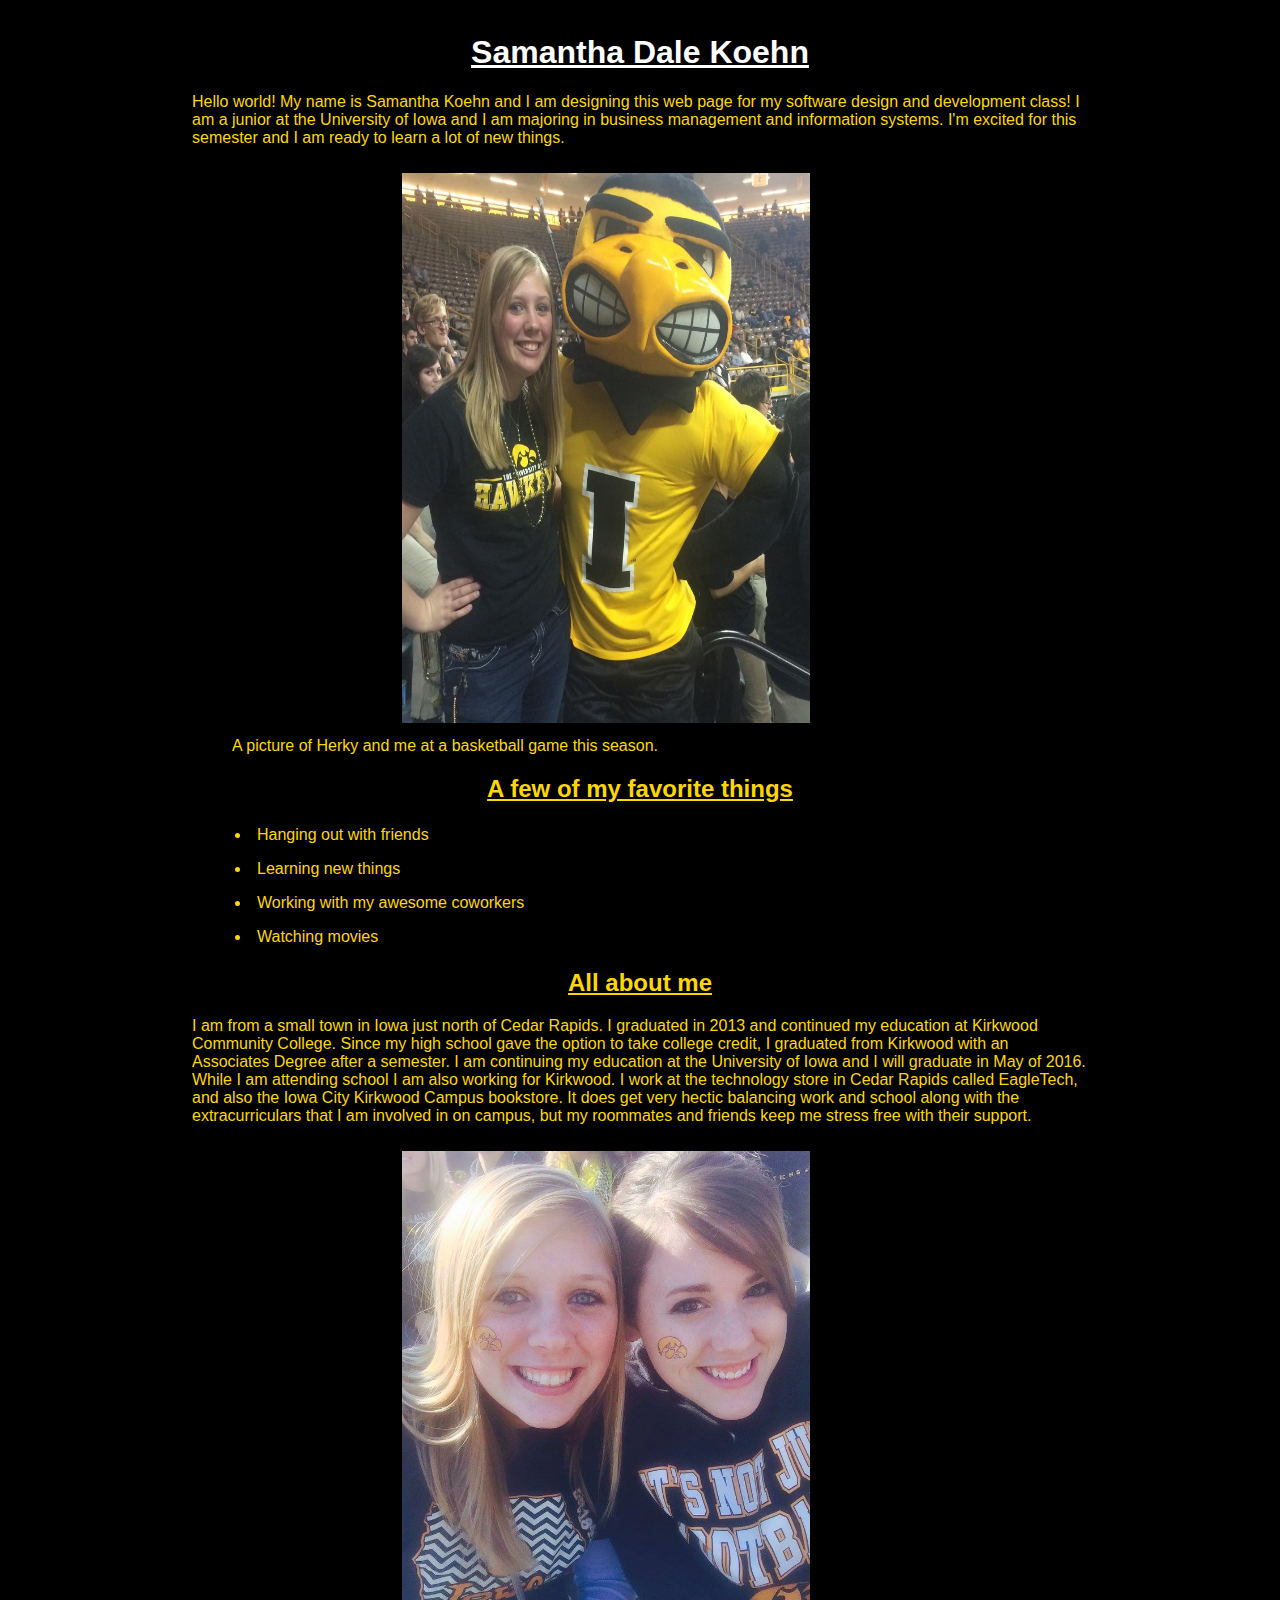
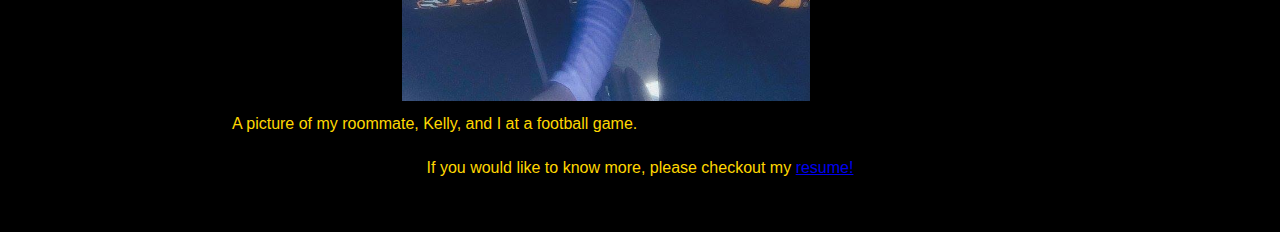
<file: index.html>
<!DOCTYPE html>
<html lang="en">
<head>
	<meta charset="utf-8">
	<title>Homework 2</title>
	<link rel="stylesheet" type="text/css" href="style.css"/>
</head>

<body>

<h1>Samantha Dale Koehn</h1> 
<p>
	Hello world! My name is Samantha Koehn and I am designing this web page for my software design
	and development class! I am a junior at the University of Iowa and I am majoring in business
	management and information systems. I'm excited for this semester and I am ready to learn
	a lot of new things. </p>
	 <figure> <img src="HerkyandMe.jpg" alt="A picture of Herky and me at a basketball game." height="550" width="550">
	 <figcaption> A picture of Herky and me at a basketball game this season.</figcaption>
	 </figure>

<h2>A few of my favorite things</h2><ul>
<li> Hanging out with friends </li>
<li> Learning new things</li>
<li> Working with my awesome coworkers </li>
<li> Watching movies </li></ul>


<h2>All about me</h2>
	<p>I am from a small town in Iowa just north of Cedar Rapids. I graduated in 2013 and 
	continued my education at Kirkwood Community College. Since my high school gave the option
	to take college credit, I graduated from Kirkwood with an Associates Degree after a semester.
	I am continuing my education at the University of Iowa and I will graduate in May of 2016.
	While I am attending school I am also working for Kirkwood. I work at the technology store in 
	Cedar Rapids called EagleTech, and also the Iowa City Kirkwood Campus bookstore. 
	It does get very hectic balancing work and school along with the extracurriculars that
	I am involved in on campus, but my roommates and friends keep me stress free with their support. </p>
	<figure>
		<img src="KellyandMe.jpg" alt="A picture of my roomate Kelly and I" height="550" width="550">
		<figcaption>A picture of my roommate, Kelly, and I at a football game.</figcaption>
	</figure>


<footer>
<nav>
If you would like to know more, please checkout my
<a href="Resume.html">resume!</a></nav>
</footer>

</body>

</html>
</file>
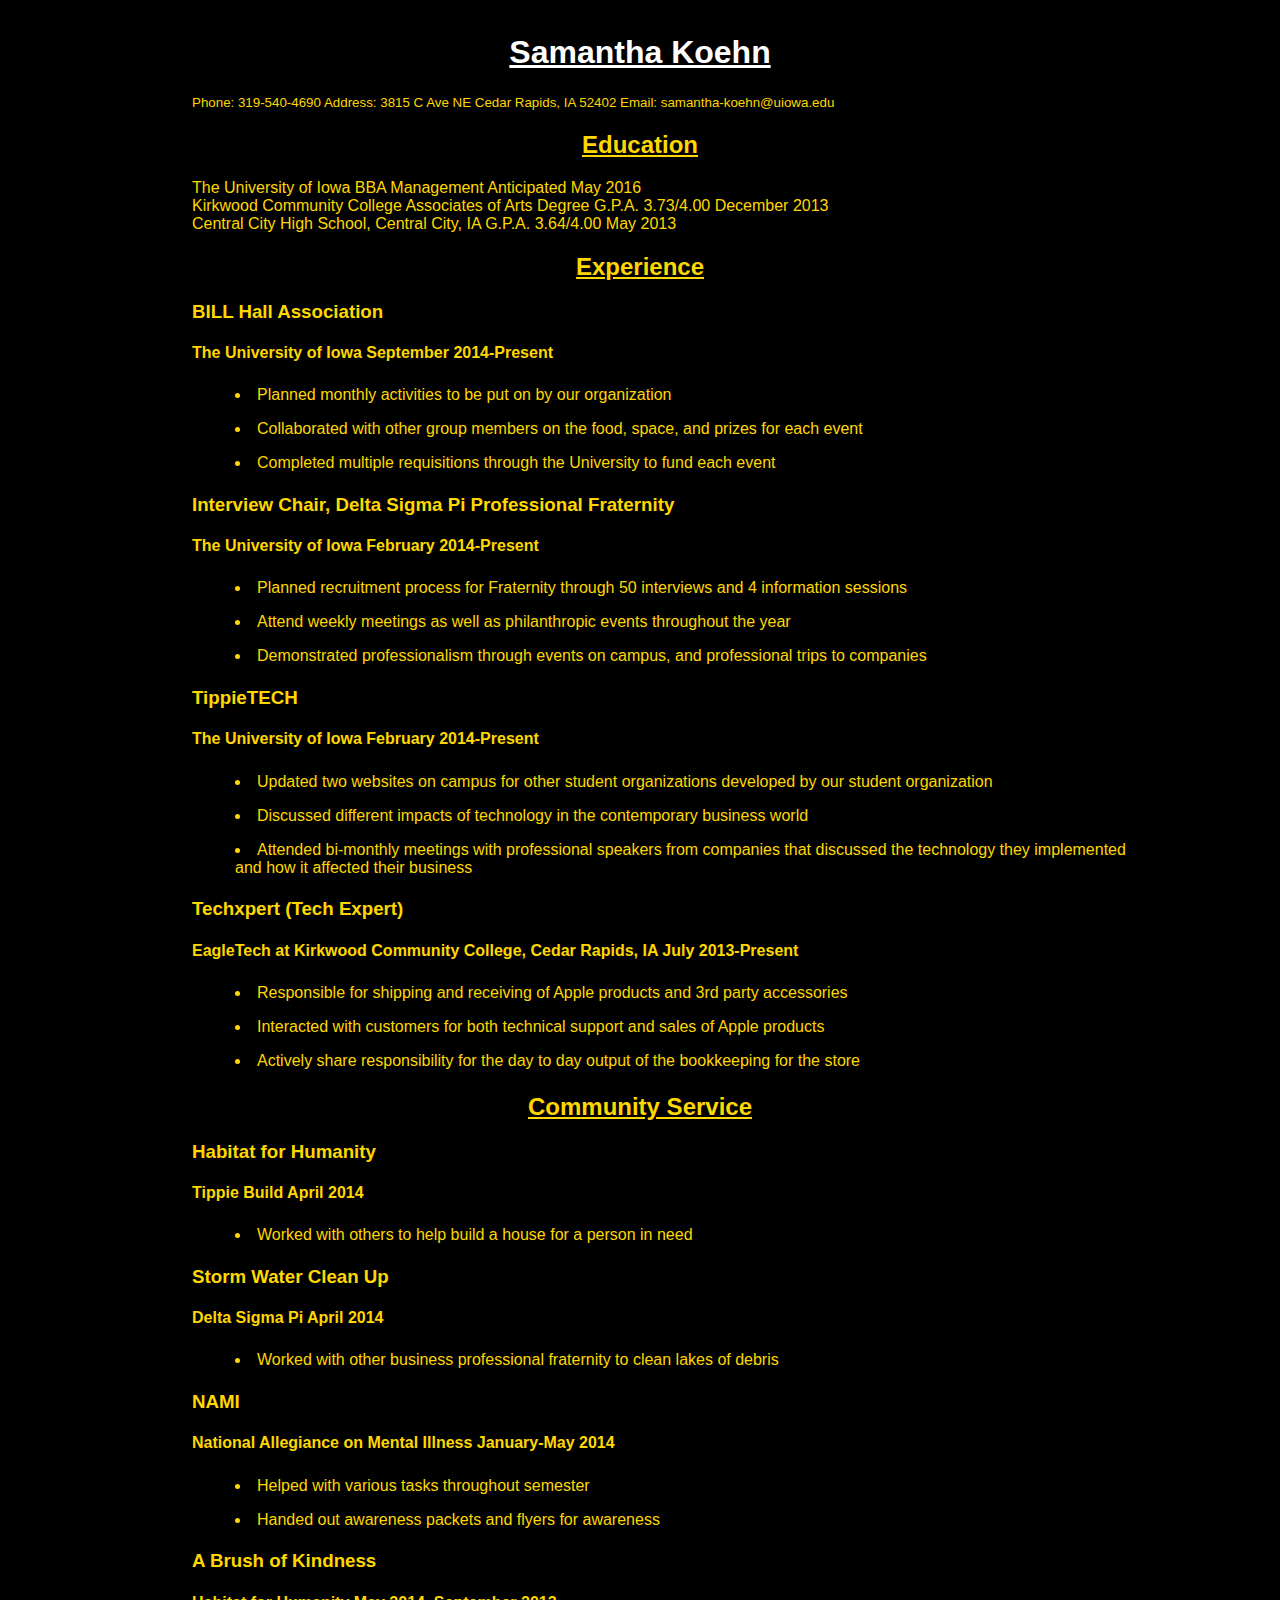
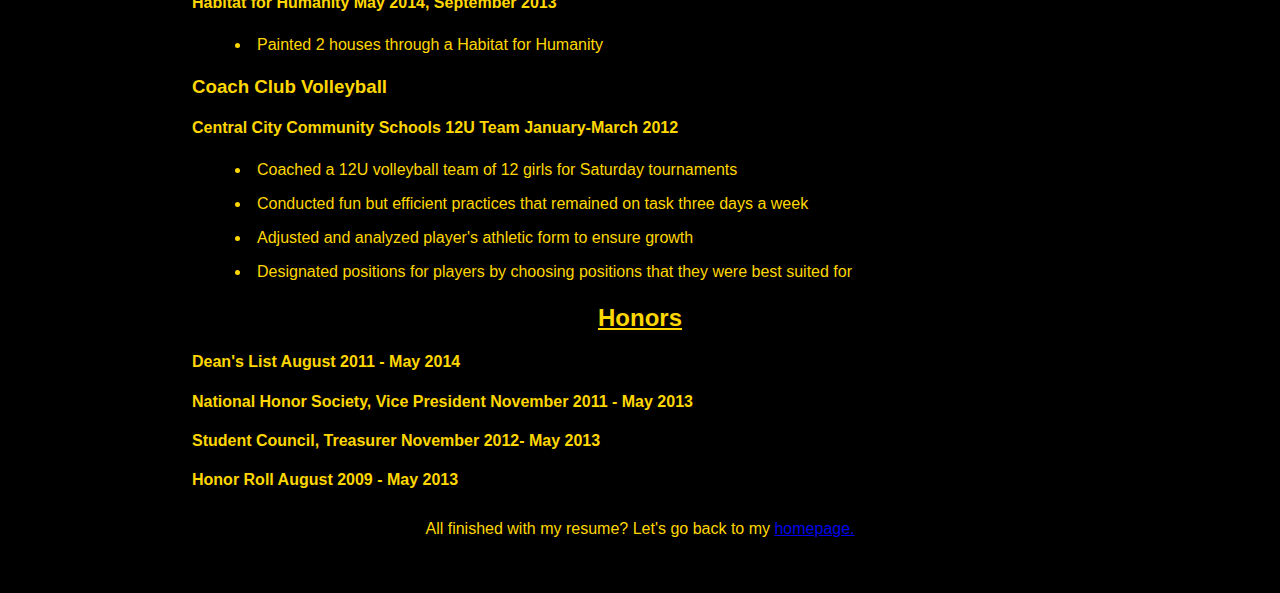
<file: Resume.html>
<!DOCTYPE html>
<html lang="en">

<head>
	<meta charset="utf-8">
	<title>Resume</title>
	<link rel="stylesheet"type="text/css"href="style.css"/>
</head>

<body>

<h1>Samantha Koehn</h1>
<small>
Phone: 319-540-4690 Address: 3815 C Ave NE Cedar Rapids, IA 52402 Email: samantha-koehn@uiowa.edu</small>
<h2>
Education</h2>
<p>
The University of Iowa BBA Management						            Anticipated May 2016<br>
Kirkwood Community College Associates of Arts Degree	                                                       G.P.A. 3.73/4.00    December 2013<br>
Central City High School, Central City, IA 					       G.P.A. 3.64/4.00             May 2013<br>

<h2>Experience</h2>

<h3>BILL Hall Association</h3><h4>The University of Iowa 		                                            September 2014-Present </h4>
 <ul><li>Planned monthly activities to be put on by our organization</li>
 <li>Collaborated with other group members on the food, space, and prizes for each event</li>
<li>Completed multiple requisitions through the University to fund each event</li></ul>

<h3>Interview Chair, Delta Sigma Pi Professional Fraternity</h3><h4>The University of Iowa      February 2014-Present</h4>
<ul><li>Planned recruitment process for Fraternity through 50 interviews and 4 information sessions</li>
<li>Attend weekly meetings as well as philanthropic events throughout the year</li>
<li>Demonstrated professionalism through events on campus, and professional trips to companies</li></ul>

<h3>TippieTECH</h3><h4>The University of Iowa                                                                            February 2014-Present</h4>
<ul><li>Updated two websites on campus for other student organizations developed by our student organization</li>
<li>Discussed different impacts of technology in the contemporary business world</li>
<li>Attended bi-monthly meetings with professional speakers from companies that discussed the technology they implemented and how it affected their business</li></ul>

<h3>Techxpert (Tech Expert)</h3><h4>EagleTech at Kirkwood Community College, Cedar Rapids, IA  July 2013-Present</h4><ul>
	<li>Responsible for shipping and receiving of Apple products and 3rd party accessories</li>
	<li>Interacted with customers for both technical support and sales of Apple products</li>
	<li>Actively share responsibility for the day to day output of the bookkeeping for the store</li></ul>

<h2>Community Service</h2>
<h3>Habitat for Humanity</h3><h4>Tippie Build									      April 2014</h4>
<ul><li>Worked with others to help build a house for a person in need</li></ul>
<h3>Storm Water Clean Up</h3><h4>Delta Sigma Pi							                  April 2014</h4>
<ul><li>Worked with other business professional fraternity to clean lakes of debris</li></ul>
<h3>NAMI</h3><h4> National Allegiance on Mental Illness                          				     January-May 2014</h4>
 	<ul><li>Helped with various tasks throughout semester</li>
	<li>Handed out awareness packets and flyers for awareness</li></ul>
<h3>A Brush of Kindness</h3><h4>Habitat for Humanity			                                       May 2014, September 2013</h4>
	<ul><li>Painted 2 houses through a Habitat for Humanity</li></ul>
<h3>Coach Club Volleyball</h3><h4> Central City Community Schools 12U Team						                          January-March 2012</h4>
	<ul><li>Coached a 12U volleyball team of 12 girls for Saturday tournaments</li>
	<li>Conducted fun but efficient practices that remained on task three days a week</li>
	<li>Adjusted and analyzed player's athletic form to ensure growth</li>
	<li>Designated positions for players by choosing positions that they were best suited for</li></ul>

<h2>Honors</h2>
<h4>Dean's List						                                           August 2011 - May 2014</h4>
<h4>National Honor Society, Vice President 					              November 2011 - May 2013</h4>
<h4>Student Council, Treasurer					                                       November 2012- May 2013</h4>
<h4>Honor Roll								                               August 2009 - May 2013</h4>




<footer>
All finished with my resume? Let's go back to my 
<a href="index.html">homepage.</a>
</footer>

</body>

</html>
</file>
<file: style.css>
body {
	font-family:Arial, Helvetica, sans-serif;
	background-color: black;
	color: gold;
	display: block;
  margin: 10px auto 10px auto;
  padding: 3px;
  width:56em;
	
	}
	

	h1{
		text-align: center;
		text-decoration: underline;
		color:white;
		text-shadow: -1px 0 black, 0 1px black, 1px 0 black, 0 -1px black;
		}
		
	

	h2{
		text-align: center;
		text-decoration:underline;
	}

	li{
		text-align:left;
		margin-left: auto;
		margin-right: auto;
		padding: 3px;
		width:56em;
		
	}
	ul li{
 		list-style-position:inside;
 		text-align:left;
  margin: 10px auto 10px auto;
  padding: 3px;
  width:56em;
	}	


	
	img{
		width: 50%;
		background-color:black;
		color:white;
		margin-left:10em;
		margin-right:10em;
		padding:10px;
	}
		

	footer {
		width: 80%;
		margin-left:auto;
		margin-right:auto;
		height: 50px;
		padding:10px;
		text-align:center;
	}
</file>
